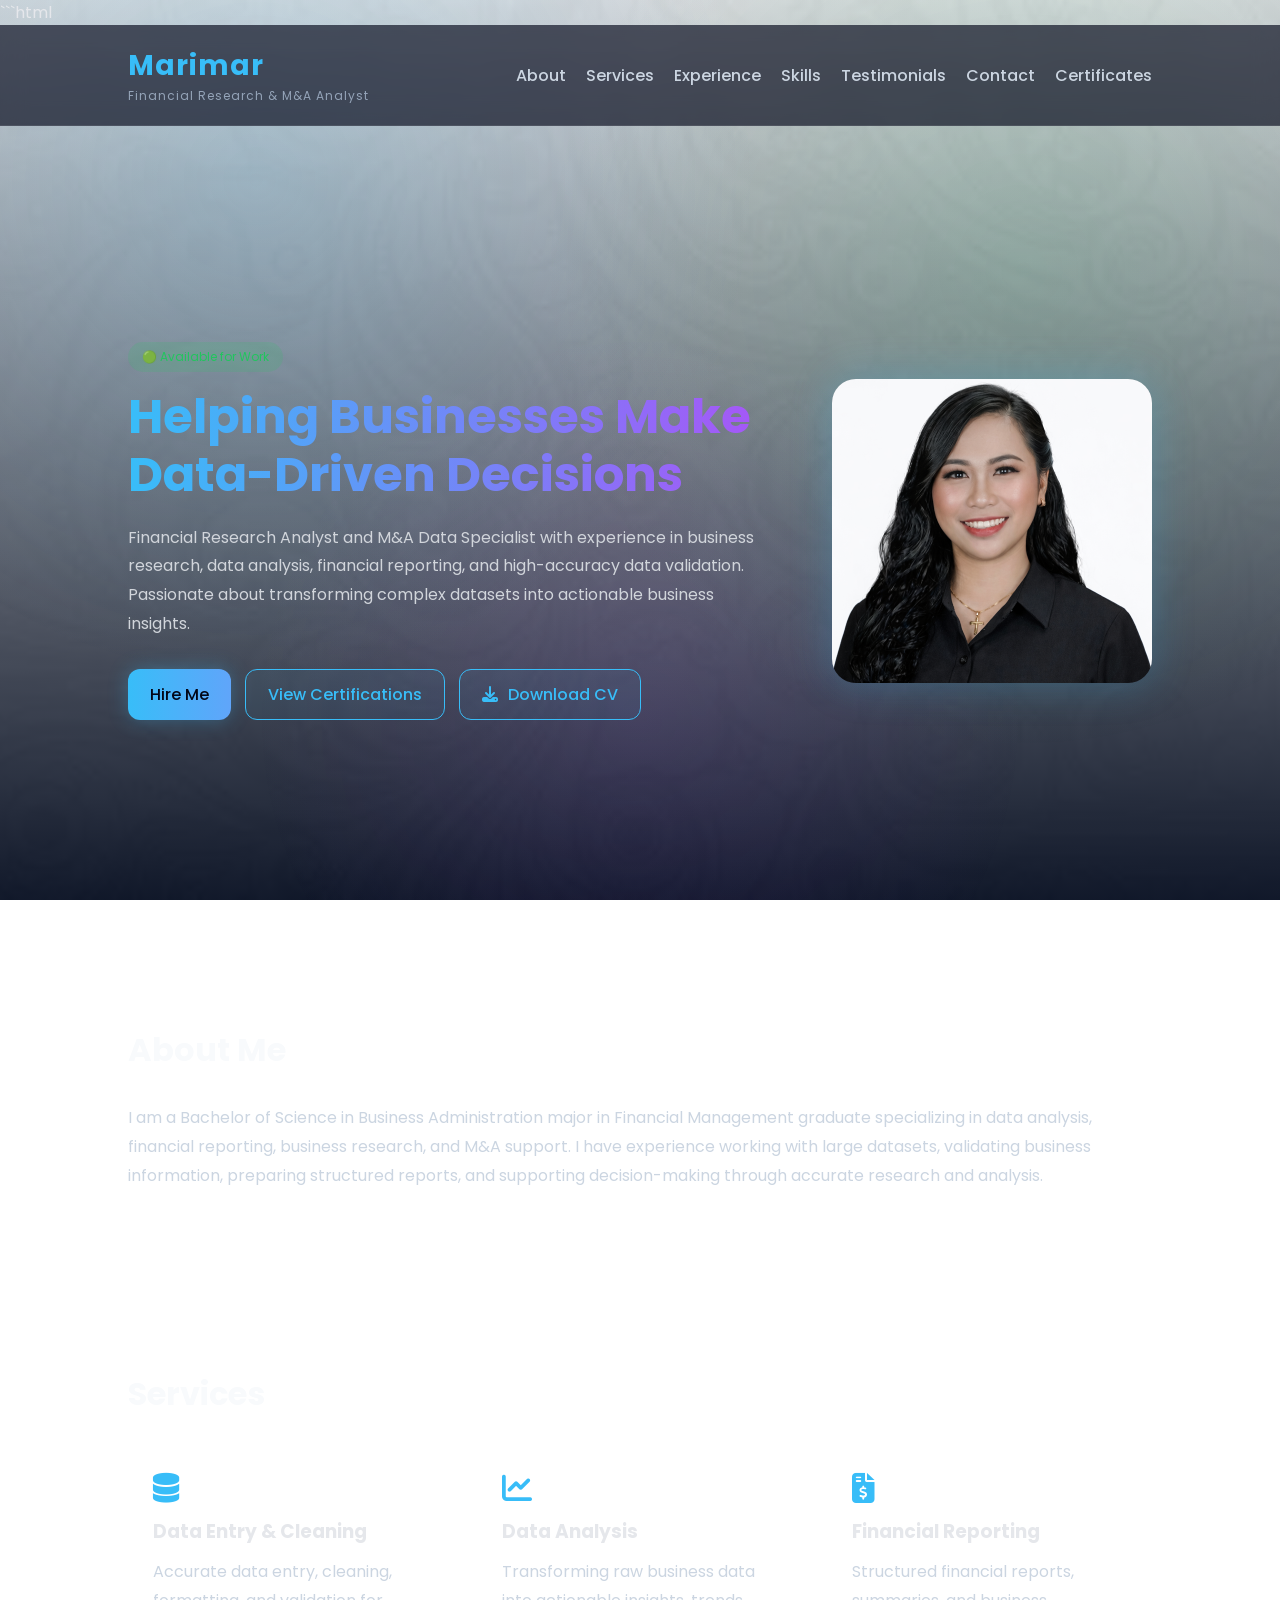
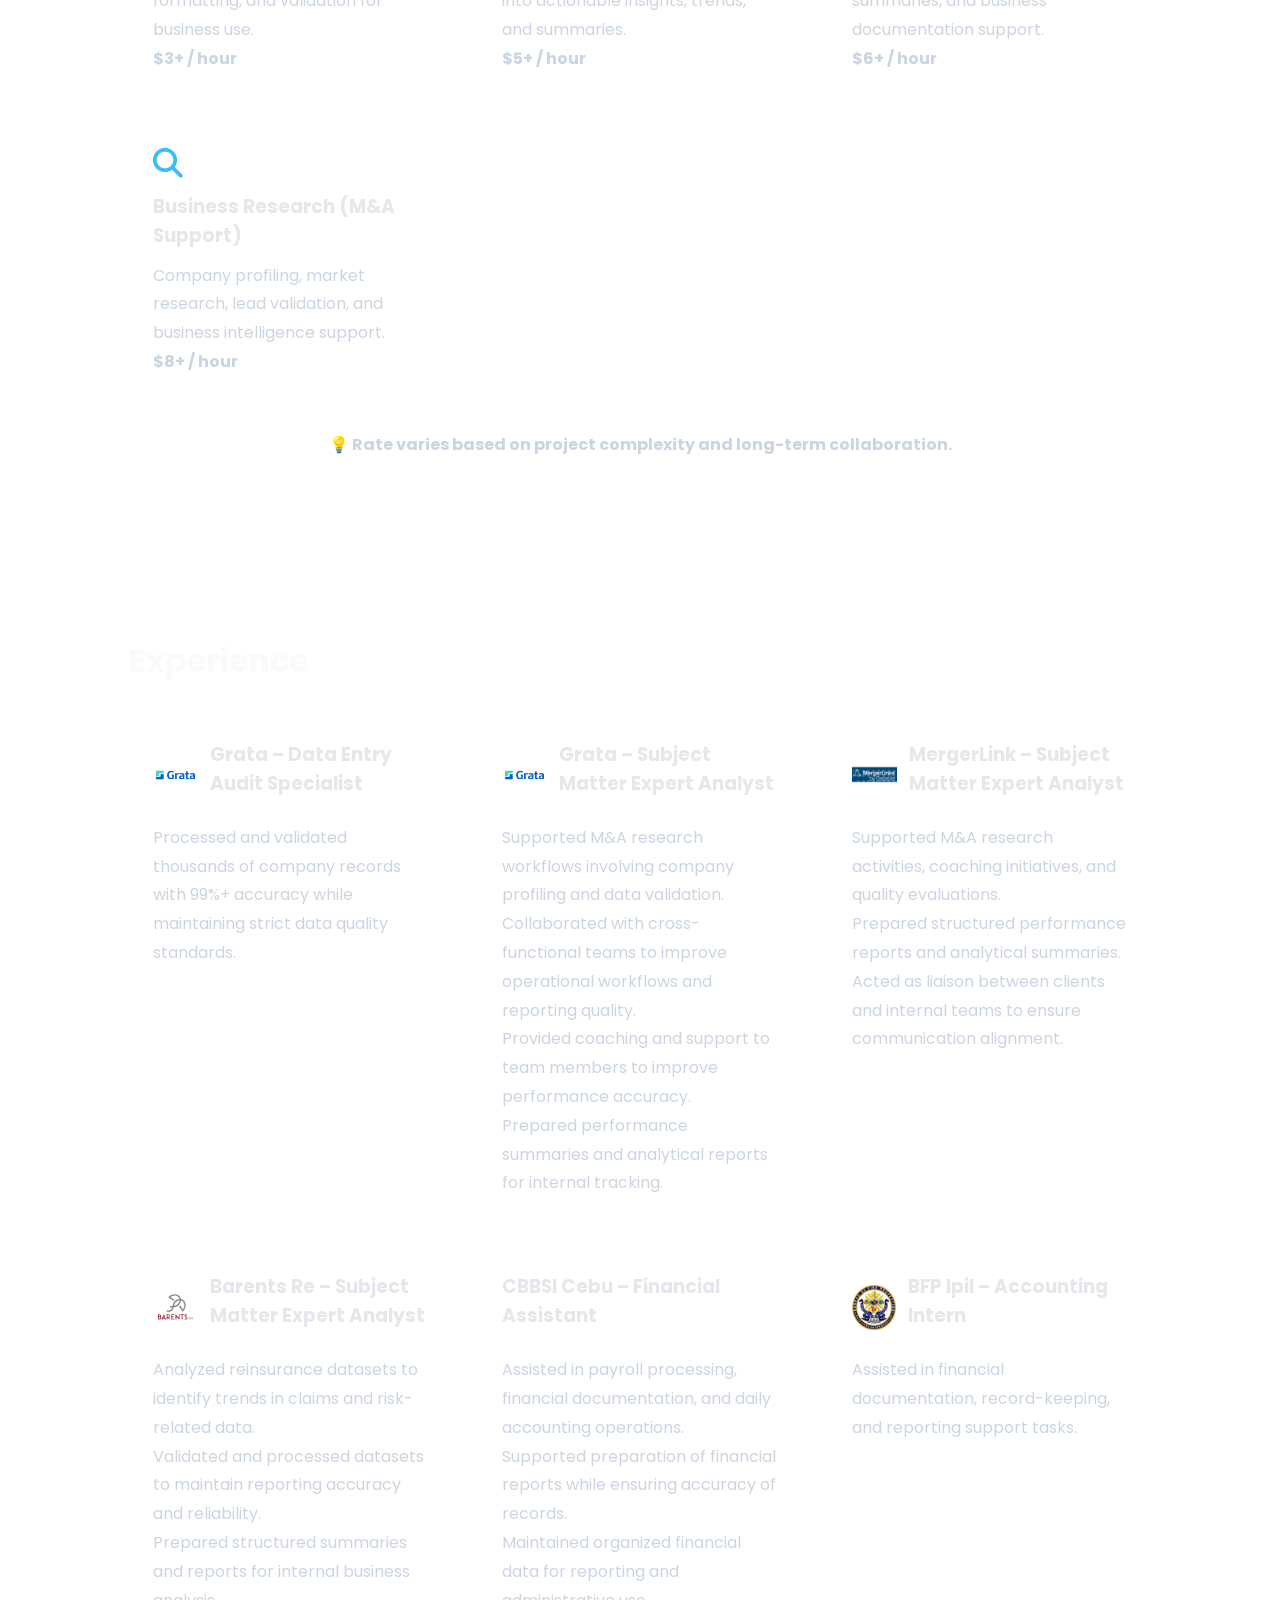
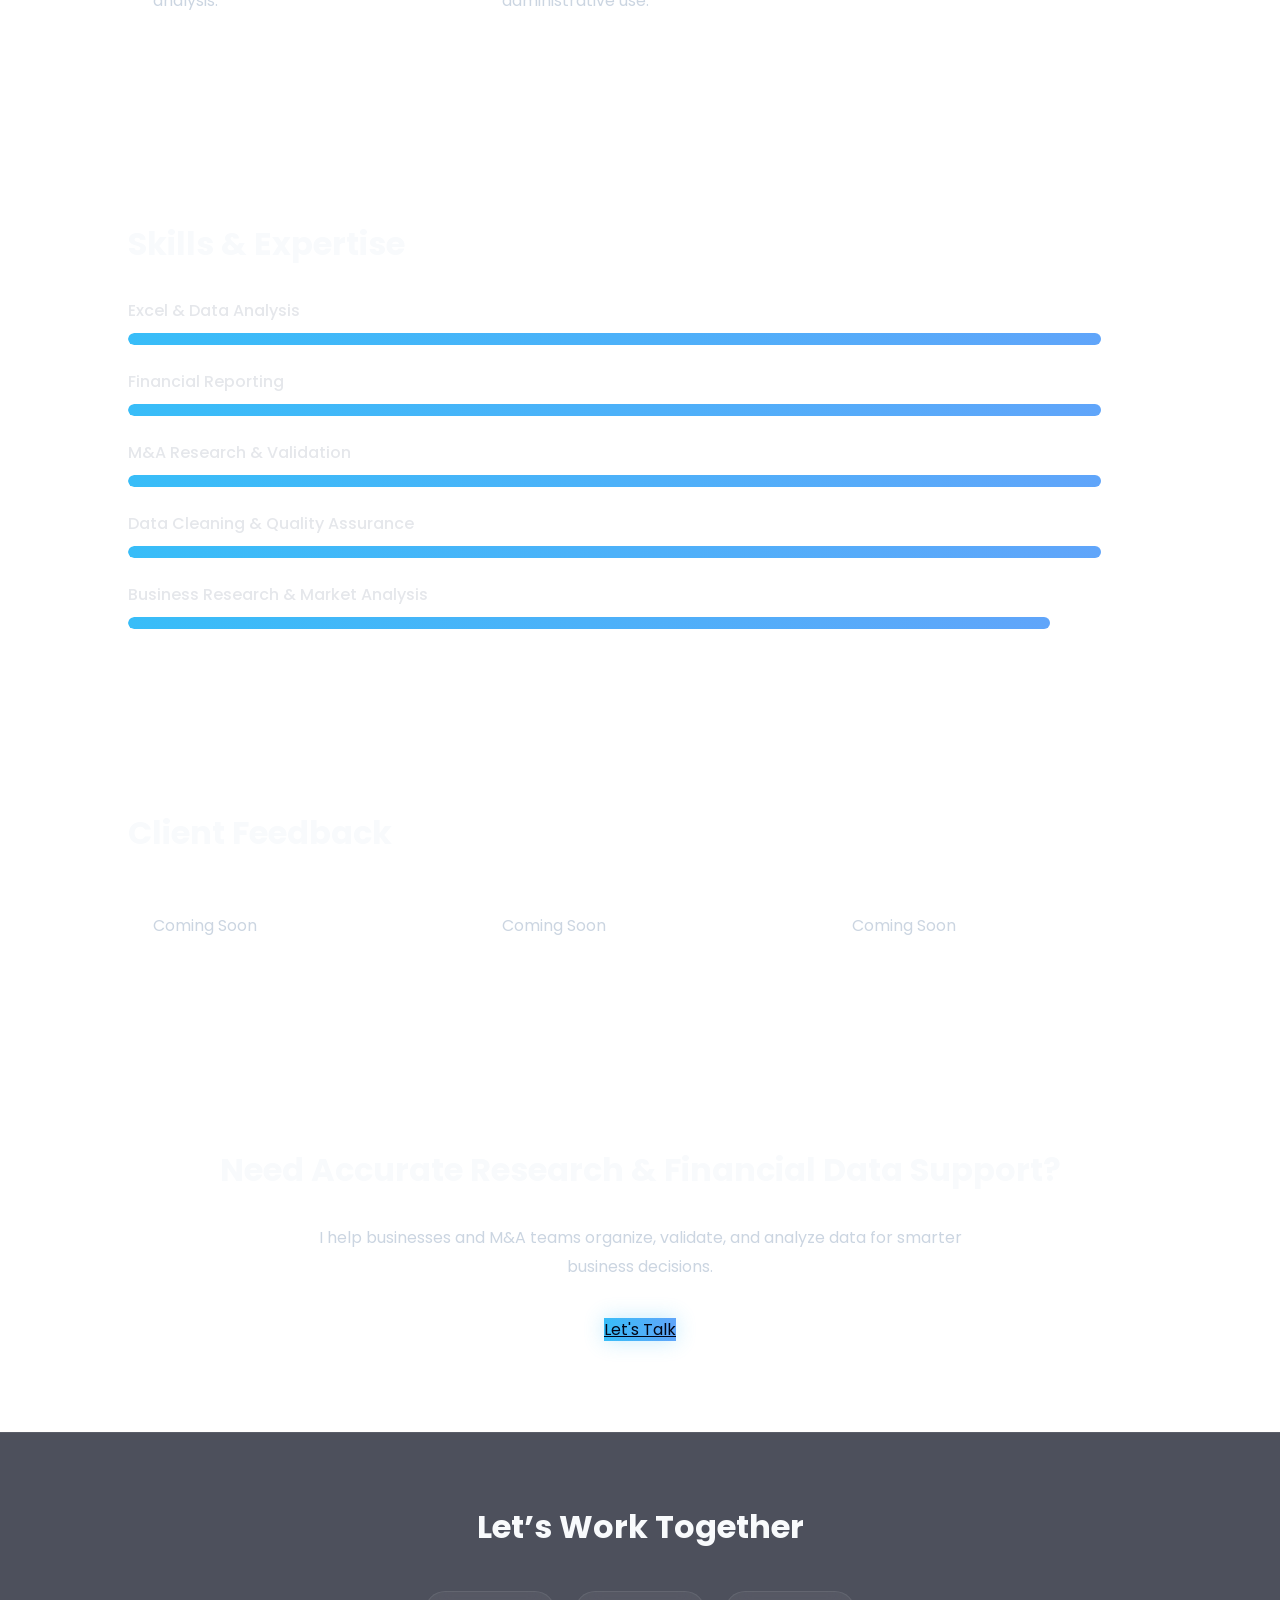
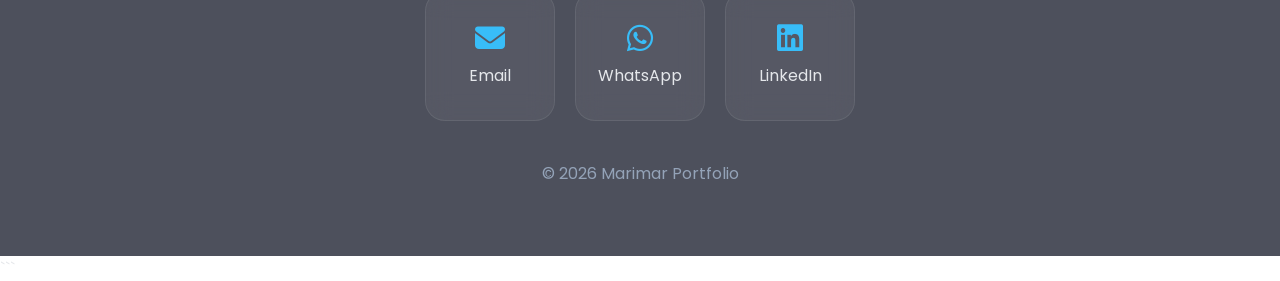
<file: index.html>
```html
<!DOCTYPE html>
<html lang="en">
<head>
  <meta charset="UTF-8">
  <meta name="viewport" content="width=device-width, initial-scale=1.0">

  <title>Marimar | Financial Research & M&A Analyst</title>

  <meta name="description" content="Marimar Portfolio - M&A Research, Data Analysis, Financial Reporting, and Business Research Specialist.">
  <meta name="keywords" content="M&A Analyst, Data Analyst, Financial Research, Excel Expert, Business Research">
  <meta name="author" content="Marimar">

  <link rel="icon" href="assets/favicon.png">

  <link rel="stylesheet" href="https://cdnjs.cloudflare.com/ajax/libs/font-awesome/6.5.0/css/all.min.css">
  <link href="https://fonts.googleapis.com/css2?family=Poppins:wght@300;400;500;600;700&display=swap" rel="stylesheet">

  <style>

    *{
      margin:0;
      padding:0;
      box-sizing:border-box;
      font-family:'Poppins',sans-serif;
      scroll-behavior:smooth;
    }

    body{
      color:#e5e7eb;

      background:
      linear-gradient(rgba(248,251,255,0.82), rgba(15,23,42,0.92)),
      url("assets/bg.webp");

      background-size:cover;
      background-position:center;
      background-repeat:no-repeat;
      background-attachment:fixed;

      overflow-x:hidden;
      animation:fadeIn 1s ease;
    }

    @keyframes fadeIn{
      from{opacity:0;}
      to{opacity:1;}
    }

    body::before{
      content:"";
      position:fixed;
      top:0;
      left:0;
      width:100%;
      height:100%;
      background:
      radial-gradient(circle at 20% 20%, rgba(56,189,248,0.15), transparent 40%),
      radial-gradient(circle at 80% 30%, rgba(34,197,94,0.12), transparent 40%),
      radial-gradient(circle at 50% 80%, rgba(168,85,247,0.10), transparent 40%);
      z-index:-1;
    }

    .reveal{
      opacity:0;
      transform:translateY(40px);
      transition:all 0.9s ease;
    }

    .reveal.active{
      opacity:1;
      transform:translateY(0);
    }

    header{
      display:flex;
      justify-content:space-between;
      align-items:center;
      padding:20px 10%;
      position:sticky;
      top:0;
      z-index:1000;

      background:rgba(2,6,23,0.65);
      backdrop-filter:blur(12px);
      border-bottom:1px solid rgba(255,255,255,0.08);
    }

    .logo h1{
      color:#38bdf8;
      letter-spacing:1px;
      font-size:28px;
    }

    .logo small{
      color:#94a3b8;
      font-size:12px;
      letter-spacing:1px;
    }

    nav{
      display:flex;
      align-items:center;
      gap:20px;
    }

    nav a{
      color:#cbd5e1;
      text-decoration:none;
      transition:0.3s;
      font-weight:500;
      position:relative;
    }

    nav a::after{
      content:"";
      position:absolute;
      left:0;
      bottom:-5px;
      width:0%;
      height:2px;
      background:#38bdf8;
      transition:0.3s;
    }

    nav a:hover::after{
      width:100%;
    }

    nav a:hover{
      color:#38bdf8;
    }

    section{
      padding:90px 10%;
    }

    .hero{
      display:flex;
      justify-content:space-between;
      align-items:center;
      gap:60px;
      min-height:90vh;
    }

    .hero-text{
      flex:1;
    }

    .badge{
      display:inline-block;
      padding:6px 14px;
      border-radius:20px;
      background:rgba(34,197,94,0.15);
      color:#22c55e;
      margin-bottom:16px;
      font-size:12px;
    }

    .hero-text h2{
      font-size:48px;
      line-height:1.2;
      background:linear-gradient(90deg,#38bdf8,#a855f7);
      -webkit-background-clip:text;
      -webkit-text-fill-color:transparent;
      margin-bottom:20px;
    }

    .hero-text p{
      color:#d1d5db;
      line-height:1.8;
      margin-bottom:30px;
      max-width:650px;
    }

    .hero-buttons{
      display:flex;
      flex-wrap:wrap;
      gap:14px;
    }

    .hero-buttons a{
      padding:12px 22px;
      border-radius:12px;
      text-decoration:none;
      transition:0.3s;
      display:inline-flex;
      align-items:center;
      gap:10px;
      font-weight:500;
    }

    .hero-buttons a:hover{
      transform:translateY(-3px) scale(1.03);
      box-shadow:0 10px 25px rgba(56,189,248,0.25);
    }

    .primary-btn{
      background:linear-gradient(90deg,#38bdf8,#60a5fa);
      color:#020617;
      box-shadow:0 0 20px rgba(56,189,248,0.3);
    }

    .secondary-btn,
    .cv-btn{
      border:1px solid #38bdf8;
      color:#38bdf8;
      background:rgba(56,189,248,0.05);
    }

    .hero-img img{
      width:320px;
      border-radius:24px;
      box-shadow:0 0 40px rgba(56,189,248,0.25);
      animation:float 4s ease-in-out infinite;
    }

    @keyframes float{
      0%{transform:translateY(0);}
      50%{transform:translateY(-12px);}
      100%{transform:translateY(0);}
    }

    h2{
      margin-bottom:30px;
      font-size:32px;
      color:#f8fafc;
    }

    #about p,
    .card p,
    .cta p{
      color:#cbd5e1;
      line-height:1.8;
    }

    .grid{
      display:grid;
      grid-template-columns:repeat(auto-fit,minmax(260px,1fr));
      gap:24px;
    }

    .card{
      background:rgba(255,255,255,0.04);
      border:1px solid rgba(255,255,255,0.08);
      backdrop-filter:blur(14px);
      padding:24px;
      border-radius:20px;
      transition:0.4s;
    }

    .card:hover{
      transform:translateY(-10px);
      box-shadow:0 15px 40px rgba(56,189,248,0.15);
      border-color:rgba(56,189,248,0.3);
    }

    .service-icon{
      font-size:30px;
      color:#38bdf8;
      margin-bottom:14px;
    }

    .card h3{
      margin-bottom:12px;
    }

    .company-header{
      display:flex;
      align-items:center;
      gap:12px;
      margin-bottom:14px;
    }

    .company-logo{
      width:45px;
      height:45px;
      object-fit:contain;
      border-radius:10px;
    }

    .rate-note{
      margin-top:30px;
      color:#cbd5e1;
      text-align:center;
    }

    .skills-container{
      display:grid;
      gap:24px;
    }

    .skill span{
      font-weight:500;
    }

    .bar{
      width:100%;
      height:12px;
      background:rgba(255,255,255,0.08);
      border-radius:20px;
      overflow:hidden;
      margin-top:10px;
    }

    .fill{
      height:100%;
      background:linear-gradient(90deg,#38bdf8,#60a5fa);
      border-radius:20px;
    }

    .cta{
      text-align:center;
    }

    .cta p{
      max-width:700px;
      margin:20px auto 35px;
    }

    footer{
      text-align:center;
      padding:70px 10%;
      background:rgba(2,6,23,0.7);
      border-top:1px solid rgba(255,255,255,0.08);
    }

    .contact-icons{
      display:flex;
      justify-content:center;
      flex-wrap:wrap;
      gap:20px;
      margin:40px 0;
    }

    .icon-box{
      width:130px;
      height:130px;
      display:flex;
      flex-direction:column;
      justify-content:center;
      align-items:center;
      gap:10px;
      border-radius:20px;
      text-decoration:none;
      color:#e5e7eb;
      background:rgba(255,255,255,0.05);
      border:1px solid rgba(255,255,255,0.08);
      transition:0.4s;
      backdrop-filter:blur(12px);
    }

    .icon-box i{
      font-size:30px;
      color:#38bdf8;
    }

    .icon-box:hover{
      transform:translateY(-8px);
      box-shadow:0 15px 35px rgba(56,189,248,0.18);
      border-color:rgba(56,189,248,0.3);
    }

    .copyright{
      color:#94a3b8;
      margin-top:20px;
    }

    @media(max-width:768px){

      header{
        flex-direction:column;
        gap:16px;
      }

      nav{
        flex-wrap:wrap;
        justify-content:center;
      }

      .hero{
        flex-direction:column-reverse;
        text-align:center;
        padding-top:40px;
      }

      .hero-text h2{
        font-size:38px;
      }

      .hero-text p{
        margin:auto auto 30px;
      }

      .hero-buttons{
        justify-content:center;
      }

      .hero-img img{
        width:260px;
      }

      .contact-icons{
        gap:14px;
      }

      .icon-box{
        width:110px;
        height:110px;
      }

    }

  </style>
</head>

<body>

<header>

  <div class="logo">
    <h1>Marimar</h1>
    <small>Financial Research & M&A Analyst</small>
  </div>

  <nav>
    <a href="#about">About</a>
    <a href="#services">Services</a>
    <a href="#experience">Experience</a>
    <a href="#skills">Skills</a>
    <a href="#testimonials">Testimonials</a>
    <a href="#contact">Contact</a>
    <a href="certificate.html">Certificates</a>
  </nav>

</header>

<section class="hero">

  <div class="hero-text">

    <span class="badge">🟢 Available for Work</span>

    <h2>
      Helping Businesses Make
      Data-Driven Decisions
    </h2>

    <p>
      Financial Research Analyst and M&A Data Specialist with experience in business research, data analysis, financial reporting, and high-accuracy data validation.
      Passionate about transforming complex datasets into actionable business insights.
    </p>

    <div class="hero-buttons">

      <a href="#contact" class="primary-btn">
        Hire Me
      </a>

      <a href="certificate.html" class="secondary-btn">
        View Certifications
      </a>

      <a href="assets/MARIMAR BALBON.CV.pdf" download class="cv-btn">
        <i class="fa-solid fa-download"></i>
        Download CV
      </a>

    </div>

  </div>

  <div class="hero-img">
    <img src="assets/marimar.png" alt="Marimar Profile">
  </div>

</section>

<section id="about" class="reveal">

  <h2>About Me</h2>

  <p>
    I am a Bachelor of Science in Business Administration major in Financial Management graduate specializing in data analysis, financial reporting, business research, and M&A support.
    I have experience working with large datasets, validating business information, preparing structured reports, and supporting decision-making through accurate research and analysis.
  </p>

</section>

<section id="services" class="reveal">

  <h2>Services</h2>

  <div class="grid">

    <div class="card">
      <i class="fa-solid fa-database service-icon"></i>
      <h3>Data Entry & Cleaning</h3>
      <p>Accurate data entry, cleaning, formatting, and validation for business use.</p>
      <p><b>$3+ / hour</b></p>
    </div>

    <div class="card">
      <i class="fa-solid fa-chart-line service-icon"></i>
      <h3>Data Analysis</h3>
      <p>Transforming raw business data into actionable insights, trends, and summaries.</p>
      <p><b>$5+ / hour</b></p>
    </div>

    <div class="card">
      <i class="fa-solid fa-file-invoice-dollar service-icon"></i>
      <h3>Financial Reporting</h3>
      <p>Structured financial reports, summaries, and business documentation support.</p>
      <p><b>$6+ / hour</b></p>
    </div>

    <div class="card">
      <i class="fa-solid fa-magnifying-glass service-icon"></i>
      <h3>Business Research (M&A Support)</h3>
      <p>Company profiling, market research, lead validation, and business intelligence support.</p>
      <p><b>$8+ / hour</b></p>
    </div>

  </div>

  <p class="rate-note">
    <b>💡 Rate varies based on project complexity and long-term collaboration.</b>
  </p>

</section>

<section id="experience" class="reveal">

  <h2>Experience</h2>

  <div class="grid">

    <div class="card">
      <div class="company-header">
        <img src="assets/Grata.jfif" class="company-logo">
        <h3>Grata – Data Entry Audit Specialist</h3>
      </div>

      <p>
        Processed and validated thousands of company records with 99%+ accuracy while maintaining strict data quality standards.
      </p>
    </div>

    <div class="card">
      <div class="company-header">
        <img src="assets/Grata.jfif" class="company-logo">
        <h3>Grata – Subject Matter Expert Analyst</h3>
      </div>

      <p>Supported M&A research workflows involving company profiling and data validation.</p>
      <p>Collaborated with cross-functional teams to improve operational workflows and reporting quality.</p>
      <p>Provided coaching and support to team members to improve performance accuracy.</p>
      <p>Prepared performance summaries and analytical reports for internal tracking.</p>
    </div>

    <div class="card">
      <div class="company-header">
        <img src="assets/ML.png" class="company-logo">
        <h3>MergerLink – Subject Matter Expert Analyst</h3>
      </div>

      <p>Supported M&A research activities, coaching initiatives, and quality evaluations.</p>
      <p>Prepared structured performance reports and analytical summaries.</p>
      <p>Acted as liaison between clients and internal teams to ensure communication alignment.</p>
    </div>

    <div class="card">
      <div class="company-header">
        <img src="assets/Barents Re.png" class="company-logo">
        <h3>Barents Re – Subject Matter Expert Analyst</h3>
      </div>

      <p>Analyzed reinsurance datasets to identify trends in claims and risk-related data.</p>
      <p>Validated and processed datasets to maintain reporting accuracy and reliability.</p>
      <p>Prepared structured summaries and reports for internal business analysis.</p>
    </div>

    <div class="card">
      <div class="company-header">
        <h3>CBBSI Cebu – Financial Assistant</h3>
      </div>

      <p>Assisted in payroll processing, financial documentation, and daily accounting operations.</p>
      <p>Supported preparation of financial reports while ensuring accuracy of records.</p>
      <p>Maintained organized financial data for reporting and administrative use.</p>
    </div>

    <div class="card">
      <div class="company-header">
        <img src="assets/bfp.jfif" class="company-logo">
        <h3>BFP Ipil – Accounting Intern</h3>
      </div>

      <p>Assisted in financial documentation, record-keeping, and reporting support tasks.</p>
    </div>

  </div>

</section>

<section id="skills" class="reveal">

  <h2>Skills & Expertise</h2>

  <div class="skills-container">

    <div class="skill">
      <span>Excel & Data Analysis</span>
      <div class="bar">
        <div class="fill" style="width:95%"></div>
      </div>
    </div>

    <div class="skill">
      <span>Financial Reporting</span>
      <div class="bar">
        <div class="fill" style="width:95%"></div>
      </div>
    </div>

    <div class="skill">
      <span>M&A Research & Validation</span>
      <div class="bar">
        <div class="fill" style="width:95%"></div>
      </div>
    </div>

    <div class="skill">
      <span>Data Cleaning & Quality Assurance</span>
      <div class="bar">
        <div class="fill" style="width:95%"></div>
      </div>
    </div>

    <div class="skill">
      <span>Business Research & Market Analysis</span>
      <div class="bar">
        <div class="fill" style="width:90%"></div>
      </div>
    </div>

  </div>

</section>

<section id="testimonials" class="reveal">

  <h2>Client Feedback</h2>

  <div class="grid">

  <div class="grid">

  <div class="card">
    <p>Coming Soon</p>
  </div>

  <div class="card">
    <p>Coming Soon</p>
  </div>

  <div class="card">
    <p>Coming Soon</p>
  </div>

</div>

  </div>

</section>

<section class="cta reveal">

  <h2>Need Accurate Research & Financial Data Support?</h2>

  <p>
    I help businesses and M&A teams organize, validate, and analyze data for smarter business decisions.
  </p>

  <a href="mailto:marimarbalbon18@gmail.com" class="primary-btn">
    Let's Talk
  </a>

</section>

<footer id="contact" class="reveal">

  <h2>Let’s Work Together</h2>

  <div class="contact-icons">

    <a href="mailto:marimarbalbon18@gmail.com" class="icon-box">
      <i class="fa-solid fa-envelope"></i>
      <span>Email</span>
    </a>

    <a href="https://wa.me/639518027533?text=Hi%20I%20am%20interested%20in%20your%20services" target="_blank" class="icon-box">
      <i class="fa-brands fa-whatsapp"></i>
      <span>WhatsApp</span>
    </a>

    <a href="https://www.linkedin.com/in/marimar-gonzales-balbon-4339342a2" target="_blank" class="icon-box">
      <i class="fa-brands fa-linkedin"></i>
      <span>LinkedIn</span>
    </a>

  </div>

  <p class="copyright">© 2026 Marimar Portfolio</p>

</footer>

<script>

  const reveals = document.querySelectorAll('.reveal');

  const observer = new IntersectionObserver(entries => {

    entries.forEach(entry => {

      if(entry.isIntersecting){
        entry.target.classList.add('active');
      }

    });

  }, {threshold:0.1});

  reveals.forEach(el => observer.observe(el));

</script>

</body>
</html>
```
</file>
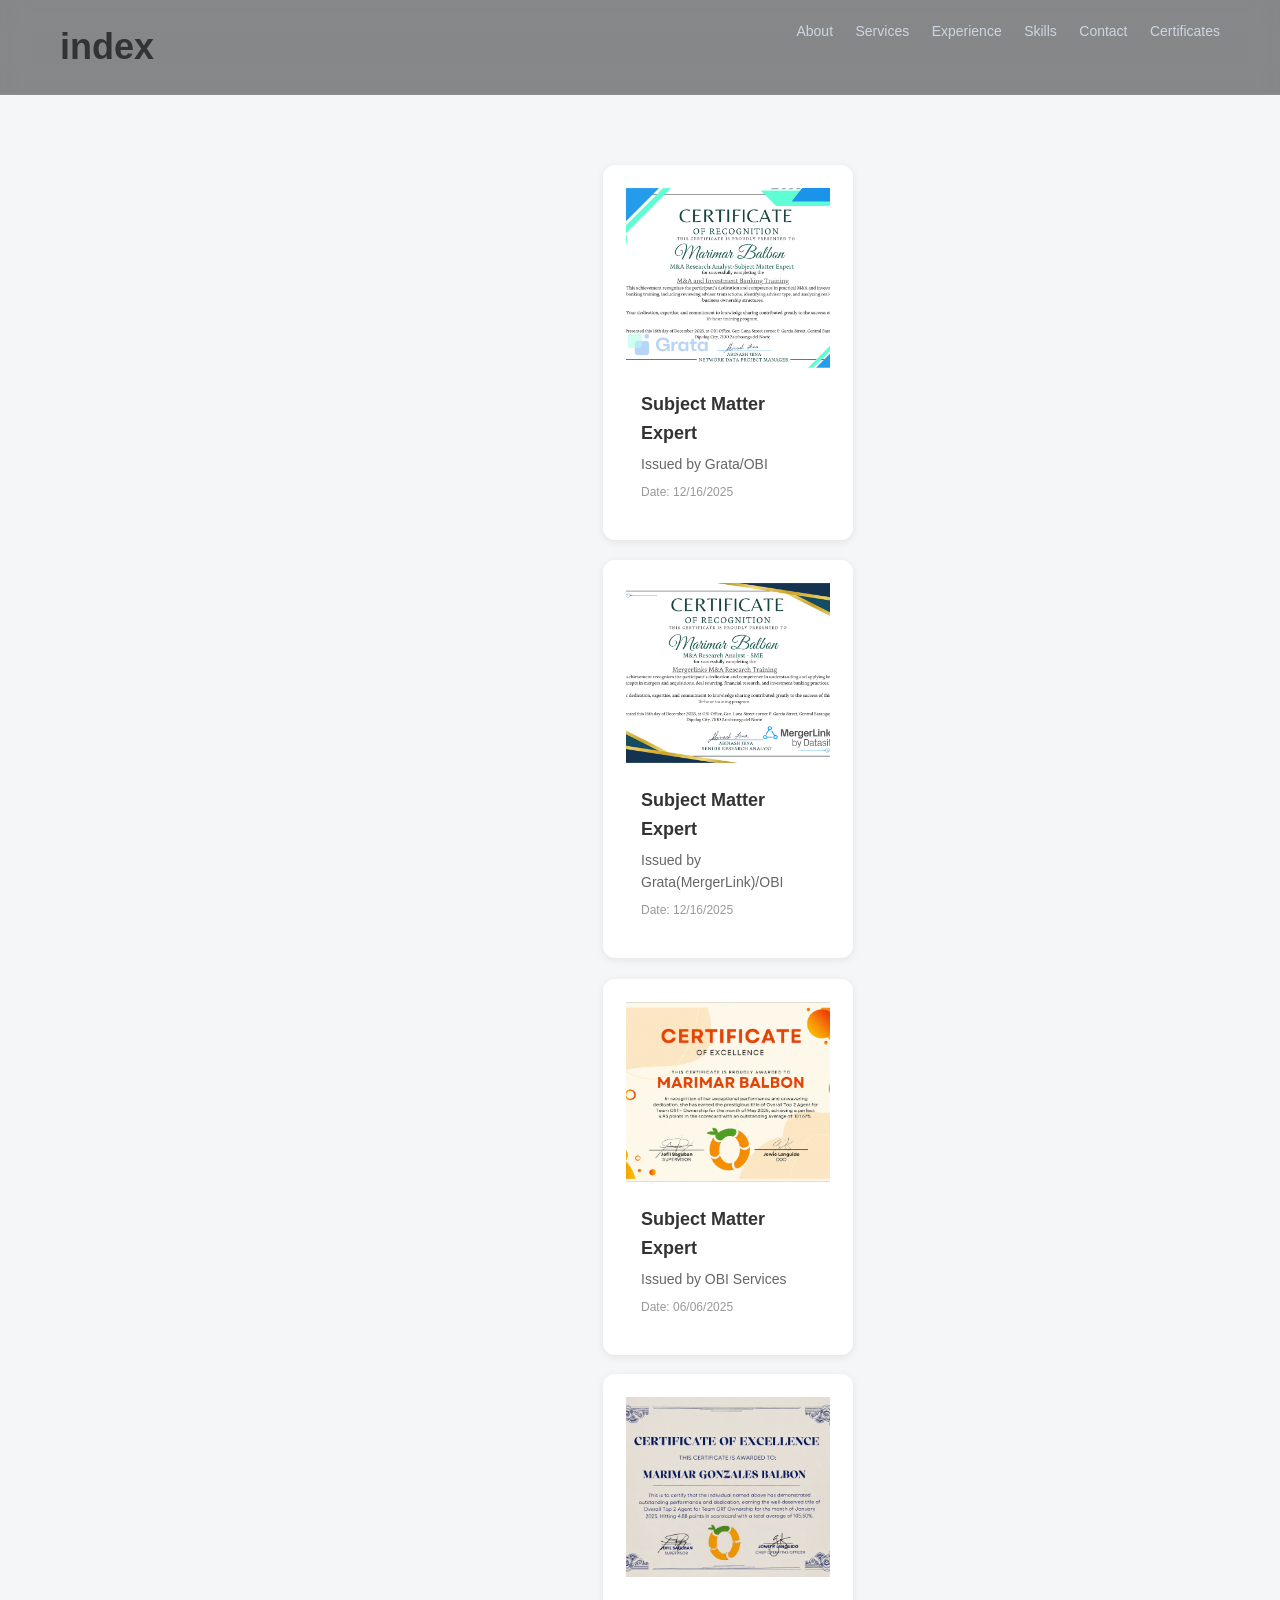
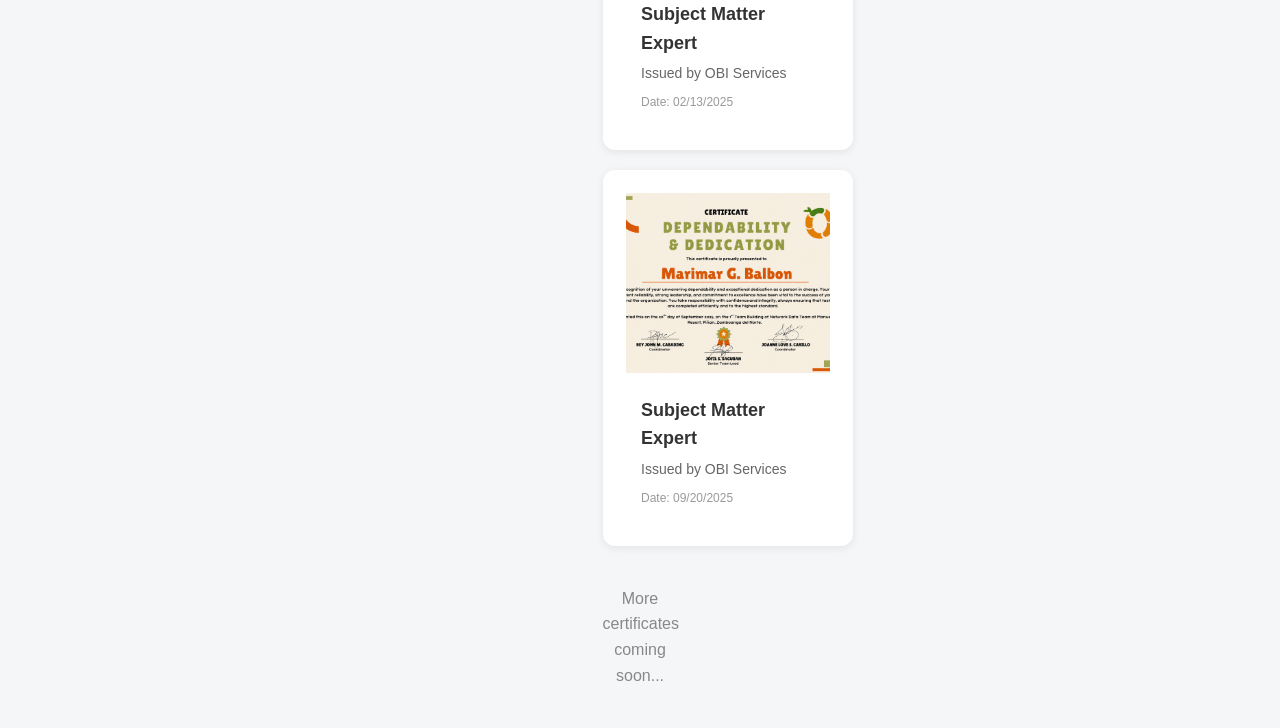
<file: certificate.html>
<!DOCTYPE html>
<html lang="en">
<head>
  <meta charset="UTF-8" />
    <link rel="stylesheet" href="style.css">

  <meta name="viewport" content="width=device-width, initial-scale=1.0" />
  <title>Certificates</title>
  <style>
    body {
      margin: 0;
      font-family: Arial, sans-serif;
      background: #f5f6f8;
      color: #333;
    }

    .container {
      max-width: 115px;
      margin: 0 auto;
      padding: 40px 20px;
    }

    header {
      margin-bottom: 30px;
    }

    header h1 {
      font-size: 36px;
      margin: 0;
    }

    header p {
      color: #666;
      margin-top: 8px;
    }

    .grid {
      display: grid;
      grid-template-columns: repeat(auto-fit, minmax(250px, 1fr));
      gap: 20px;
    }

    .card {
      background: #fff;
      border-radius: 12px;
      box-shadow: 0 2px 8px rgba(0,0,0,0.08);
      overflow: hidden;
      transition: transform 0.2s ease, box-shadow 0.2s ease;
    }

    .card:hover {
      transform: translateY(-4px);
      box-shadow: 0 6px 18px rgba(0,0,0,0.12);
    }

    .card img {
      width: 100%;
      height: 180px;
      object-fit: cover;
      background: #eee;
    }

    .card-content {
      padding: 15px;
    }

    .card-title {
      font-size: 18px;
      font-weight: bold;
      margin: 0;
    }

    .card-sub {
      font-size: 14px;
      color: #666;
      margin-top: 5px;
    }

    .card-date {
      font-size: 12px;
      color: #999;
      margin-top: 8px;
    }

    .empty {
      text-align: center;
      margin-top: 40px;
      color: #888;
    }
  </style>
</head>
<body>

    <header>
  <h1>index</h1>
  <nav>
    <a href="index.html">About</a>
    <a href="index.html#services">Services</a>
    <a href="index.html#experience">Experience</a>
    <a href="index.html#skills">Skills</a>
    <a href="index.html#contact">Contact</a>
    <a href="certificate.html">Certificates</a>

  </nav>
</header>

  <div class="container">
   

    <div class="grid">
      
      <!-- Certificate Card -->
      <div class="card">
        <img src="assets/certificate1.png" alt="Certificate 1" />
        <div class="card-content">
          <p class="card-title">Subject Matter Expert</p>
          <p class="card-sub">Issued by Grata/OBI</p>
          <p class="card-date">Date: 12/16/2025</p>
        </div>
      </div>

      <div class="card">
        <img src="assets/certificate2.png" alt="Certificate 2" />
        <div class="card-content">
          <p class="card-title">Subject Matter Expert</p>
          <p class="card-sub">Issued by Grata(MergerLink)/OBI</p>
          <p class="card-date">Date: 12/16/2025</p>
        </div>
      </div>

      <div class="card">
        <img src="assets/certificate3.png" alt="Certificate 3" />
        <div class="card-content">
          <p class="card-title">Subject Matter Expert</p>
          <p class="card-sub">Issued by OBI Services</p>
          <p class="card-date">Date: 06/06/2025</p>
        </div>
      </div>

      <div class="card">
        <img src="assets/certificate4.png" alt="Certificate 4" />
        <div class="card-content">
          <p class="card-title">Subject Matter Expert</p>
          <p class="card-sub">Issued by OBI Services</p>
          <p class="card-date">Date: 02/13/2025</p>
        </div>
      </div>

      <div class="card">
        <img src="assets/certificate5.png" alt="Certificate 5" />
        <div class="card-content">
          <p class="card-title">Subject Matter Expert</p>
          <p class="card-sub">Issued by OBI Services</p>
          <p class="card-date">Date: 09/20/2025</p>
        </div>
      </div>
      
    </div>

    <div class="empty">
      More certificates coming soon...
    </div>

  </div>

</body>
</html>
</file>
<file: style.css>
/* RESET */
* {
  margin: 0;
  padding: 0;
  box-sizing: border-box;
  font-family: 'Poppins', sans-serif;
}

body {
  background: radial-gradient(circle at top, #0b1220, #020617 70%);
  color: #fff;
  line-height: 1.6;
}

/* HEADER */
header {
  display: flex;
  justify-content: space-between;
  padding: 18px 60px;
  background: rgba(0,0,0,0.45);
  position: sticky;
  top: 0;
  backdrop-filter: blur(12px);
  border-bottom: 1px solid rgba(255,255,255,0.06);
}

nav a {
  color: #cbd5e1;
  margin-left: 18px;
  text-decoration: none;
  font-size: 14px;
  transition: 0.3s;
}

nav a:hover {
  color: #38bdf8;
}

/* HERO SECTION */
.hero {
  display: flex;
  justify-content: space-between;
  align-items: center;
  gap: 60px;

  padding: 90px 10%;
  flex-wrap: wrap;
}

/* HERO TEXT */
.hero-text {
  flex: 1;
  min-width: 320px;
}

.hero-text h2 {
  font-size: 44px;
  line-height: 1.2;

  background: linear-gradient(90deg, #38bdf8, #a855f7);
  -webkit-background-clip: text;
  -webkit-text-fill-color: transparent;

  margin-top: 10px;
}

.hero-text p {
  margin-top: 15px;
  color: #94a3b8;
  max-width: 550px;
  line-height: 1.7;
}

/* HERO BUTTONS */
.hero-buttons {
  display: flex;
  flex-wrap: wrap;
  gap: 15px;

  margin-top: 25px;
}

.hero-buttons a {
  padding: 12px 22px;
  border-radius: 12px;

  text-decoration: none;
  font-weight: 600;

  transition: 0.3s ease;
}

/* PRIMARY BUTTON */
.primary-btn {
  background: linear-gradient(90deg, #38bdf8, #60a5fa);
  color: #02111b;

  box-shadow: 0 0 20px rgba(56,189,248,0.25);
}

/* SECONDARY BUTTON */
.secondary-btn {
  border: 1px solid #38bdf8;
  color: #38bdf8;

  background: rgba(56,189,248,0.05);
}

/* CV BUTTON */
.cv-btn {
  background: linear-gradient(90deg, #22c55e, #4ade80);
  color: #02140a;

  box-shadow: 0 0 20px rgba(34,197,94,0.25);

  display: flex;
  align-items: center;
  gap: 8px;
}

/* BUTTON HOVER */
.hero-buttons a:hover {
  transform: translateY(-4px);
}

/* HERO IMAGE */
.hero-img {
  width: 300px;
  height: 300px;

  flex-shrink: 0;

  border-radius: 24px;
  overflow: hidden;

  border: 1px solid rgba(56,189,248,0.4);
  box-shadow: 0 10px 40px rgba(56,189,248,0.15);

  animation: float 4s ease-in-out infinite;
}

.hero-img img {
  width: 100%;
  height: 100%;
  object-fit: cover;
  display: block;
}

/* FLOATING ANIMATION */
@keyframes float {
  0%,100% {
    transform: translateY(0);
  }

  50% {
    transform: translateY(-12px);
  }
}

/* MOBILE */
@media(max-width:768px){

  .hero {
    flex-direction: column-reverse;
    text-align: center;
  }

  .hero-text p {
    margin: auto;
    margin-top: 15px;
  }

  .hero-buttons {
    justify-content: center;
  }

  .hero-img {
    width: 240px;
    height: 240px;
  }

  .hero-text h2 {
    font-size: 34px;
  }
}
/* SECTIONS */
section {
  padding: 80px 60px;
}

h2 {
  color: #38bdf8;
  margin-bottom: 25px;
  font-size: 26px;
}

/* GRID */
.grid {
  display: grid;
  grid-template-columns: repeat(auto-fit, minmax(260px, 1fr));
  gap: 22px;
}

/* CARDS (UPGRADED PREMIUM LOOK) */
.card {
  background: rgba(255,255,255,0.03);
  border: 1px solid rgba(255,255,255,0.06);
  padding: 22px;
  border-radius: 16px;
  transition: 0.35s ease;
  backdrop-filter: blur(10px);
}

.card:hover {
  transform: translateY(-8px);
  border-color: rgba(56,189,248,0.3);
  box-shadow: 0 15px 35px rgba(56,189,248,0.12);
}

/* SERVICE ICONS */
.service-icon {
  font-size: 28px;
  color: #38bdf8;
  margin-bottom: 12px;
  transition: 0.3s;
}

.card:hover .service-icon {
  transform: scale(1.2);
  color: #a855f7;
}

/* COMPANY LOGO */
.company-header {
  display: flex;
  align-items: center;
  gap: 12px;
  margin-bottom: 10px;
}

.company-logo {
  width: 45px;
  height: 45px;
  object-fit: contain;
  border-radius: 8px;
  background: #fff;
  padding: 3px;
}

/* SKILLS */
.skills div {
  margin-bottom: 10px;
  padding: 10px;
  background: rgba(255,255,255,0.03);
  border-radius: 10px;
  border: 1px solid rgba(255,255,255,0.05);
}

/* CONTACT */
.contact-box {
  margin-top: 15px;
}

/* FOOTER */
footer {
  text-align: center;
  padding: 40px;
  background: rgba(0,0,0,0.5);
  border-top: 1px solid rgba(255,255,255,0.06);
}

/* SOCIAL ICONS */
.social-icons {
  margin-top: 15px;
  display: flex;
  justify-content: center;
  gap: 15px;
}

.social-icons a {
  width: 45px;
  height: 45px;
  display: flex;
  align-items: center;
  justify-content: center;
  border-radius: 10px;
  background: rgba(255,255,255,0.05);
  border: 1px solid rgba(255,255,255,0.1);
  color: #fff;
  font-size: 18px;
  transition: 0.3s;
  text-decoration: none;
}

.social-icons a:hover {
  transform: translateY(-5px) scale(1.1);
  background: #38bdf8;
  color: #000;
}

/* RESPONSIVE */
@media (max-width: 768px) {
  .hero {
    flex-direction: column;
    text-align: center;
  }

  header {
    padding: 15px 25px;
  }
}
</file>
